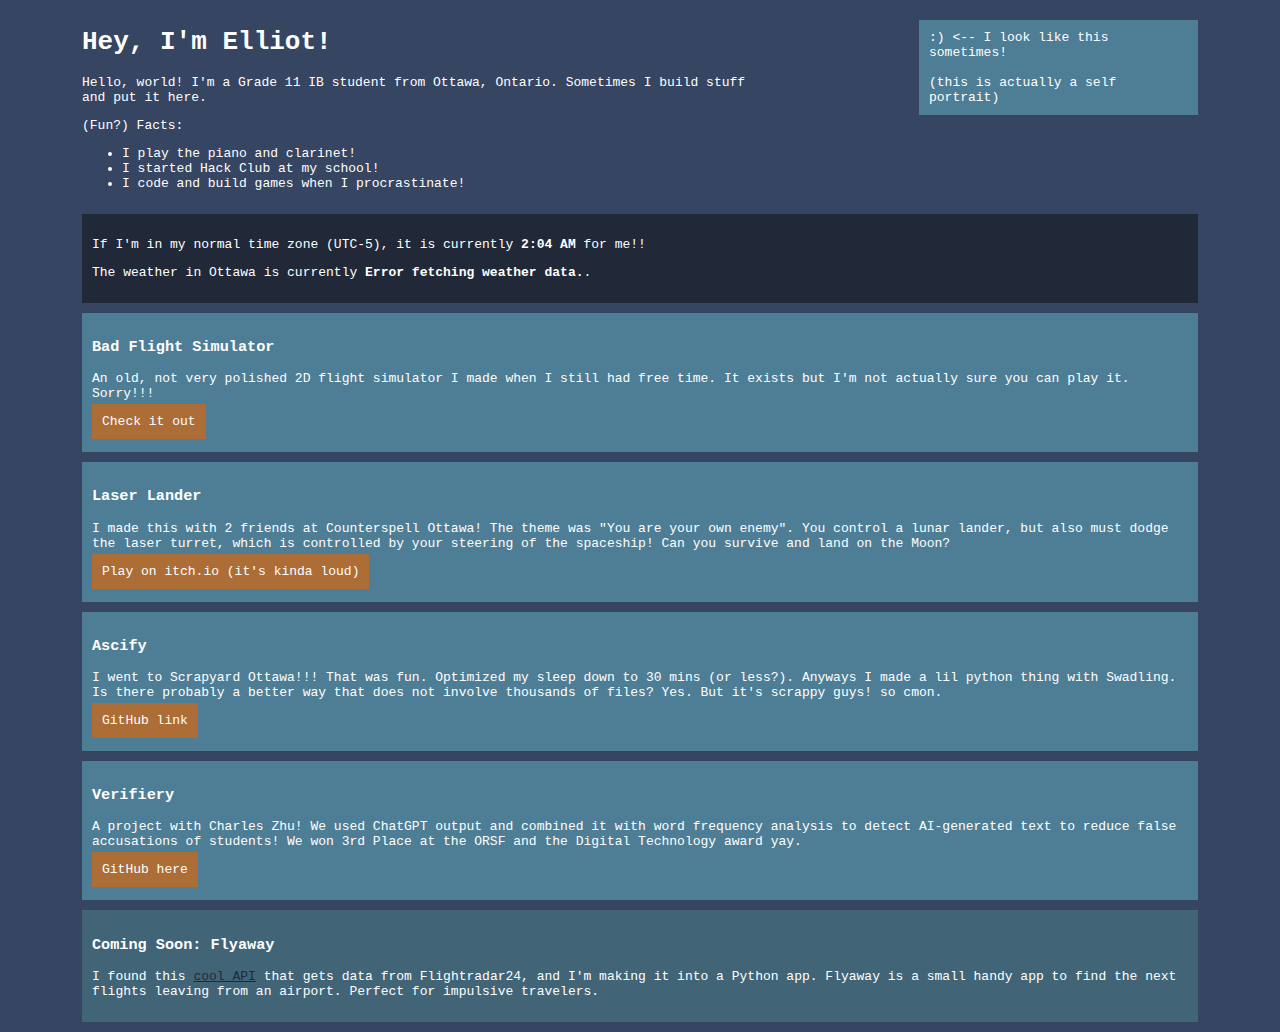
<file: index.html>
<!DOCTYPE html>
<html>
    <head>
        <link rel="stylesheet" href="style.css" />
        <link rel="icon" type="image/x-icon" href="favicon.png">

    </head>
    <body>
        <div style="overflow: hidden; margin: 10px;">

            <div style= "float: left; width: 60%;">
                <h1>Hey, I'm Elliot!</h1>
                <p>Hello, world! I'm a Grade 11 IB student from Ottawa, Ontario. Sometimes I build stuff and put it here.</p>
                
                <p>(Fun?) Facts:
                    <ul>
                        <li>I play the piano and clarinet!</li>
                        <li>I started Hack Club at my school!</li>
                        <li>I code and build games when I procrastinate!</li>
                    </ul>
                </p>
            </div>
            <div style="overflow: hidden"  class="sidebox">
                :) <-- I look like this sometimes! <br> <br> (this is actually a self portrait)
            </div>
        </div>

        <div class = "classfunny">
            <p>
                If I'm in my normal time zone (UTC-5), it is currently <b id="time"></b> for me!!
            </p>  
            <p>
               The weather in Ottawa is currently <b id="temp"></b>. 
            </p>
        </div>
        <div class="class1">
            <h3>Bad Flight Simulator</h3>
            <p>An old, not very polished 2D flight simulator I made when I still had free time.  It exists but I'm not actually sure you can play it. Sorry!!!</p>  
            <a href = "https://relightstudio.itch.io/badflightsimulator" class="linkbutton">Check it out</a>
            <p></p>        
        </div>
        <div class="class1">
            <h3>Laser Lander</h3>
            <p>I made this with 2 friends at Counterspell Ottawa! The theme was "You are your own enemy". You control a lunar lander, but also must dodge the laser turret, which is controlled by your steering of the spaceship! Can you survive and land on the Moon?</p>  
            <a href = "https://kelliason.itch.io/laserlander" class="linkbutton">Play on itch.io (it's kinda loud)</a>
            <p></p>
        </div>
        <div class="class1">
            <h3>Ascify</h3>
            <p>I went to Scrapyard Ottawa!!! That was fun. Optimized my sleep down to 30 mins (or less?). Anyways I made a lil python thing with Swadling. Is there probably a better way that does not involve thousands of files? Yes. But it's scrappy guys! so cmon.</p>  
            <a href = "https://github.com/8lliotzhang/video-worsifier" class="linkbutton">GitHub link</a>
            <p></p>
        </div>
        <div class="class1">
            <h3>Verifiery</h3>
            <p>A project with Charles Zhu! We used ChatGPT output and combined it with word frequency analysis to detect AI-generated text to reduce false accusations of students! We won 3rd Place at the ORSF and the Digital Technology award yay. </p>  
            <a href = "https://github.com/8lliotzhang/verifiery" class="linkbutton">GitHub here</a>
            <p></p>
        </div>
        <div class="class2">
            <h3>Coming Soon: Flyaway</h3>
            <p>I found this <a href="https://pyflightdata.readthedocs.io/en/latest/about.html">cool API</a> that gets data from Flightradar24, and I'm making it into a Python app. Flyaway is a small handy app to find the next flights leaving from an airport. Perfect for impulsive travelers.</p>            
            <p></p>
        </div>
        
        <script>
            function updateTime() {
              const options = {
                timeZone: 'America/Toronto',
                hour: 'numeric',
                minute: 'numeric',
                hour12: true // Use 12-hour format (set to false for 24-hour format)
              };
              const formatter = new Intl.DateTimeFormat('en-US', options);
              const torontoTime = formatter.format(new Date());
              document.getElementById('time').textContent = torontoTime;
              console.log("time tick!")

            }
            async function updateWeather()
            {
                console.log("weather tick!")
                const API_KEY = "ce24ef77d8b0a1347d916620ed71d916";
                const CITY = "Ottawa";
                const API_URL = `https://api.openweathermap.org/data/2.5/weather?q=${CITY}&appid=${API_KEY}&units=metric`;
                try{
                    const response = await fetch(API_URL)
                    const data = await response.json()
                    if (data.cod === 200) 
                    {
                        const weatherDescription = data.weather[0].description;
                        const temperature = data.main.temp;
                        document.getElementById('temp').textContent = `${weatherDescription} and ${temperature}°C`;
                    } 
                    else 
                    {
                        document.getElementById('temp').textContent = 'Failed to fetch weather data. cod: ' + data.cod;
                    }
                } 
                catch(error) 
                {
                    document.getElementById('temp').textContent = 'Error fetching weather data.';
                }
            }

            
            //once a second, Initialize the time immediately

            setInterval(updateTime, 1000);
            updateTime(); // Initialize the time immediately

    // Fetch weather data immediately and then every 10 minutes
            updateWeather(); // Initialize the weather immediately
            setInterval(updateWeather, 600000); // Schedule subsequent updates

            //setInterval(updateTime, 1000);
            //setInterval(updateWeather, 60000);
            //updateTime();
            //updateWeather();
            

        </script>
    </body>
</html>
</file>
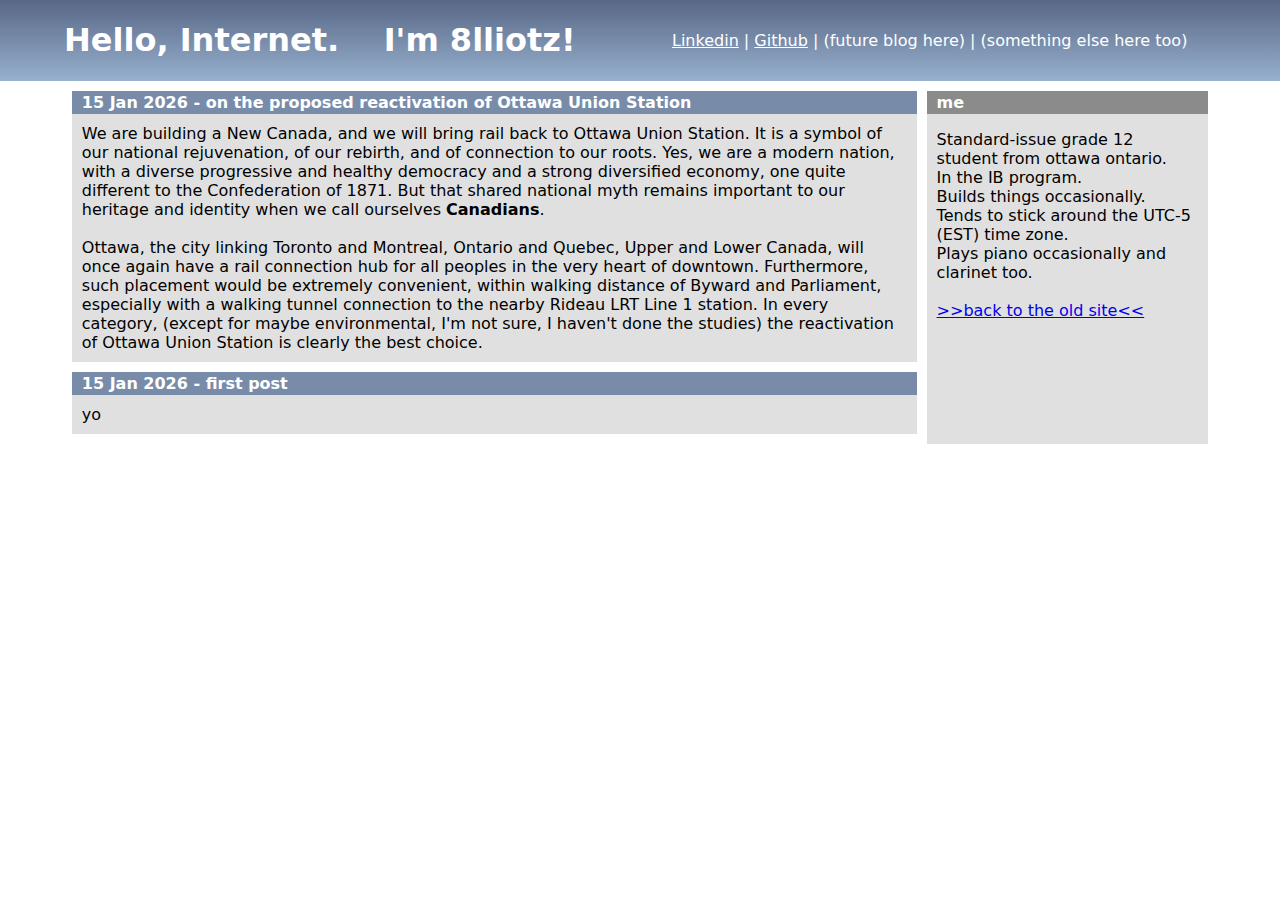
<file: experiment.html>
<!DOCTYPE html>
<html>
<head>
        <link rel="stylesheet" href="experiment.css" />

</head>
<body>
    <div class="header">
        <div class="h-left">
            <h1>Hello, Internet. &nbsp;&nbsp; I'm 8lliotz!</h1> 
            <!--<p>I am Elliot Z. and this is my page.</p>-->
        </div>  
    
        <div class="h-right">
            <a class="h-a" target="_blank" rel="noopener noreferrer" href=https://www.linkedin.com/in/elliot-zhang-402257289/>Linkedin</a> 
            |
            <a class="h-a" target="_blank" rel="noopener noreferrer" href=https://github.com/8lliotzhang/>Github</a> 
            | 
            (future blog here) 
            | 
            (something else here too)
        </div>

    </div>

    <div class="container">
        <div class="mainbox">
                        
            <div class="subbox">
                <h2>15 Jan 2026 - on the proposed reactivation of Ottawa Union Station</h2>
                <p>
                    We are building a New Canada, and we will bring rail back to Ottawa Union Station. It is a symbol of our national rejuvenation, of our rebirth, and of connection to our roots. Yes, we are a modern nation, with a diverse progressive and healthy democracy and a strong diversified economy, one quite different to the Confederation of 1871. But that shared national myth remains important to our heritage and identity when we call ourselves <b>Canadians</b>. <br><br> Ottawa, the city linking Toronto and Montreal, Ontario and Quebec, Upper and Lower Canada, will once again have a rail connection hub for all peoples in the very heart of downtown. Furthermore, such placement would be extremely convenient, within walking distance of Byward and Parliament, especially with a walking tunnel connection to the nearby Rideau LRT Line 1 station. In every category, (except for maybe environmental, I'm not sure, I haven't done the studies) the reactivation of Ottawa Union Station is clearly the best choice.
                </p>
            </div>
            
            <div class="subbox">
                <h2>15 Jan 2026 - first post</h2>
                <p>
                    yo
                </p>
            </div>
    
        
        </div>

        <div class="sidebox">
            <h2>me</h2>
            <p>
            Standard-issue grade 12 student from ottawa ontario. <br> 
            In the IB program.<br> 
            Builds things occasionally. <br>
            Tends to stick around the UTC-5 (EST) time zone. <br>
            Plays piano occasionally and clarinet too. <br>
            <br>
            <a href="index.html"> >>back to the old site<< </a>
            </p>
        </div>
    </div>    
</body>


</html>
</file>
<file: style.css>
body {
    color: white;
    background-color: #364561;
    padding-left: 5%;
    padding-right: 5%;

    font-family: monospace;
}
a{
    color:#212938;
}
.class1 {
    background-color: #4e7e96;
    padding: 10px;
    margin:10px;
}
.class2 {
    background-color: #416577;
    padding: 10px;
    margin:10px;

}
.classfunny {
    background-color: #212938;
    padding: 10px;
    font-family:monospace;
    margin:10px;

}
.linkbutton {
    background-color: #ad6d37;
    color: white;
    padding: 10px;
    text-decoration: none;
}
.linkbutton:hover {
    background-color: #946135;

}
.sidebox {
    background-color: #4e7e96;
    padding: 10px;
    margin-left: 75%;
    margin-top: 10px;
}
</file>
<file: experiment.css>
body{
    background-color: white;
    margin: 0;
    padding: 0;
    font-family: system-ui, -apple-system, 'Segoe UI', 'Open Sans', 'Helvetica Neue', sans-serif
}

.header{
    background-image: linear-gradient(to bottom, #586786, #97b1ce);
    /*MIDPOINT STANDARD BLUE IS #788CAA*/
    position: sticky;
    top: 0;
    margin: 0;
    padding:0;
    width: 100%;
    color: white;
    display: flex;
    justify-content: center;
    align-items: center; 
}

    .h-left{
        width: 50%;
        padding-left: 5%;
    }
    
    .h-right{
        width: 50%;
        color: white;        
    }

    .h-a{
        color: white;
    }
        .h-a:hover{
            color: rgb(224, 224, 224);

        }
        .h-a:active{
            color: rgb(194, 194, 194);

        }
        .h-a:visited{
            color: rgb(37, 54, 65);
    
        }
        
.mainbox{
    
    background-color: white;
    width: 66%;

}
    .subbox{
        margin-top: 0;
        margin-bottom: 10px;
        background-color: rgb(224, 224, 224);
    }

    .subbox h2{
        margin: 0;
        font-size: medium;
        background-color: #788CAA;
        color: white;
        padding-left: 10px;
        padding-right: 10px;
        padding-top:2px;
        padding-bottom:2px;

    }
    .subbox p{
           margin: 0;
        padding: 10px;


    }

.sidebox{
    background-color: rgb(224, 224, 224);
    padding: 20px;
    width: 22%;
    float: right;
    padding:0;

}
    .sidebox h2{
        margin: 0;
        font-size: medium;
        background-color: #8b8b8b;
        color: white;
        padding-top:2px;
        padding-bottom:2px;  
        padding-left: 10px;
        padding-right: 10px;
    }

    .sidebox p{
        padding-left: 10px;        
        padding-right: 10px;
        padding-bottom: 10px;

    }

.container{
    display: flex;
    justify-content: center;
    gap: 10px;
    margin-top: 10px;
}
</file>
